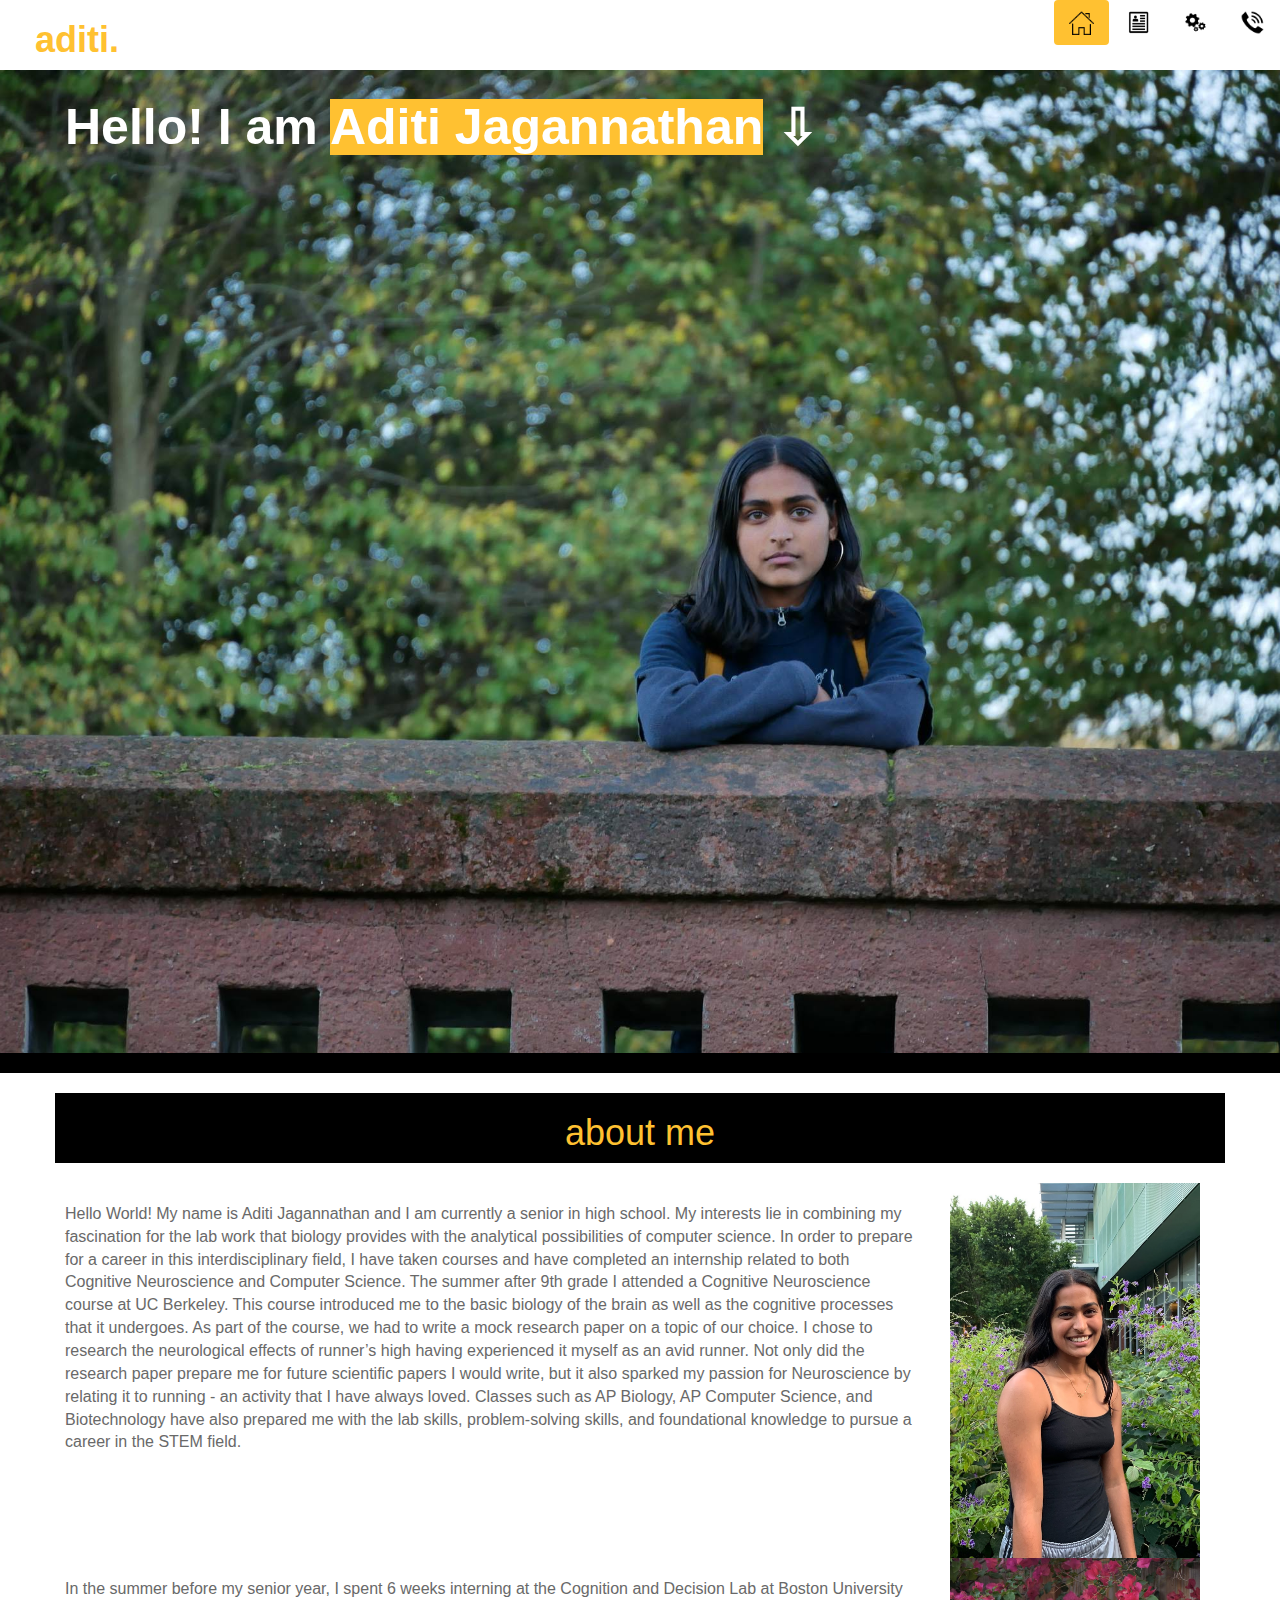
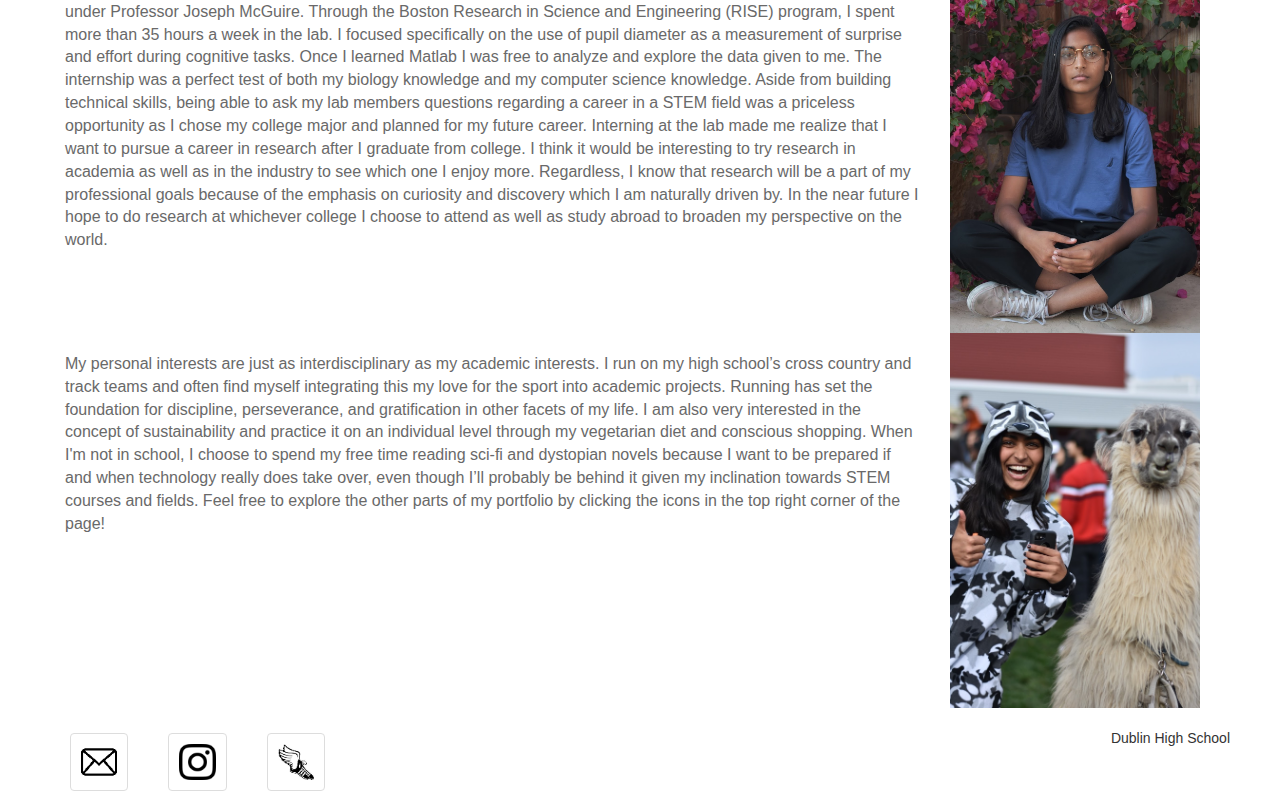
<file: index.html>
<!DOCTYPE html>
<html lang="en">
    <head>
        <meta name="viewport" content="width=device-width"> 
        <link href='bootstrap-3.3.7-dist/css/bootstrap.css' rel='stylesheet' type='text/css'/>
        <link href='Jagannathan_HTMLProject.css' rel='stylesheet' type='text/css'/>
        <link rel="icon" href="images/Home.png">
        <meta charset='utf-8'/>
        <title>Aditi's Engineering Portfolio</title>
    </head>
    <body class= 'back'>
        <header >
            <div class='pull-right'>
              <ul class='nav nav-pills'>
                <li class="active back"><a href="index.html"><img width="25" height="25"src="images/Home.png"/></a></li>
                <li><a href="Jagannathan_Resume.html"><img width="25" height="25" src="images/resumeicon.png"/></a></li>
                <li><a href="Jagannathan_SchoolProjects.html"><img width="25" height="25"src="images/lightbulb.png"/></a></li>
                <li><a href="Jagannathan_ContactMe.html"><img width="25" height="25" src="images/contactphone.png"/></a></li>
              </ul>
            </div>
            <div class='row'>
                <h1 class='robot'>aditi.</h1>
            </div>
        </header>
        <section class='main'>
            <div class='bb'>
                <div class="row">
                    <div class="center">
                        <img src ="images/homeBack.JPG" width = 100% background-size: cover>
                        <div class= "mpad container box">
                        <h1 class = "robotw center">Hello! I am <span style="background-color: #FFC131">Aditi Jagannathan</span> ⇩</h1>
                    </div>
                    </div>
                    </div>
                    </img>
                    </div>
                </div>
            </div>
            <div style= "margin-top:20px" class='container mpad bb'>
                <div class="row">
                    <div class="center">
                        <h1>about me</h1>
                    </div>
                </div>
            </div>
            
            <div class="container box mpad">
                <div class="row  ">
                    <div class="col-sm-9">
                        <p style= font-size:16px class = 'g'>Hello World! My name is Aditi Jagannathan and I am currently a senior in high school. My interests lie in combining my fascination for the lab work that biology provides with the analytical possibilities of computer science. In order to prepare for a career in this interdisciplinary field, I have taken courses and have completed an internship related to both Cognitive Neuroscience and Computer Science. The summer after 9th grade I attended a Cognitive Neuroscience course at UC Berkeley. This course introduced me to the basic biology of the brain as well as the cognitive processes that it undergoes. As part of the course, we had to write a mock research paper on a topic of our choice. I chose to research the neurological effects of runner’s high having experienced it myself as an avid runner. Not only did the research paper prepare me for future scientific papers I would write, but it also sparked my passion for Neuroscience by relating it to running - an activity that I have always loved. Classes such as AP Biology, AP Computer Science, and Biotechnology have also prepared me with the lab skills, problem-solving skills, and foundational knowledge to pursue a career in the STEM field. </p>
                    </div>
                    <div class="col-sm-3 " >
                      <img width="250 " height="375" src="images/isgmuseum.JPG"/>
                    </div>
                </div>
                <div class="row  ">
                        <div class="col-sm-9">
                                <p style= font-size:16px class =  'g'>In the summer before my senior year, I spent 6 weeks interning at the Cognition and Decision Lab at Boston University under Professor Joseph McGuire. Through the Boston Research in Science and Engineering (RISE) program, I spent more than 35 hours a week in the lab. I focused specifically on the use of pupil diameter as a measurement of surprise and effort during cognitive tasks. Once I learned Matlab I was free to analyze and explore the data given to me. The internship was a perfect test of both my biology knowledge and my computer science knowledge. Aside from building technical skills, being able to ask my lab members questions regarding a career in a STEM field was a priceless opportunity as I chose my college major and planned for my future career. Interning at the lab made me realize that I want to pursue a career in research after I graduate from college.  I think it would be interesting to try research in academia as well as in the industry to see which one I enjoy more. Regardless, I know that research will be a part of my professional goals because of the emphasis on curiosity and discovery which I am naturally driven by. In the near future I hope to do research at whichever college I choose to attend as well as study abroad to broaden my perspective on the world. 
                                  </p>
                        </div>
                        <div class="col-sm-3">
                          <img width="250" height="375" src="images/glasses.JPG"/>
                        </div>
                    </div>
                
                <div class="row ">
                        <div class="col-sm-9">
                                <p style= font-size:16px class = 'g'>My personal interests are just as interdisciplinary as my academic interests. I run on my high school’s cross country and track teams and often find myself integrating this my love for the sport into academic projects. Running has set the foundation for discipline, perseverance, and gratification in other facets of my life. I am also very interested in the concept of sustainability and practice it on an individual level through my vegetarian diet and conscious shopping. When I'm not in school, I choose to spend my free time reading sci-fi and dystopian novels because I want to be prepared if and when technology really does take over, even though I’ll probably be behind it given my inclination towards STEM courses and fields. Feel free to explore the other parts of my portfolio by clicking the icons in the top right corner of the page!
                                  </p>
                        </div>
                        <div class="col-sm-3">
                          <img width="250" height="375" src="images/llama.JPG"/>
                        </div>
                </div>       
            </div>
        </section>
         <footer class='container'>
            <div class='row'>
                <div class='col-md-1 col-sm-6' >
                    <a class='thumbnail' href="mailto:aditi.jagannathan01@gmail.com">
                        <img src="images/envelope.jpg"></img>
                        </a>
                </div>
                <div class='col-md-1 col-sm-6'>
                    <a class='thumbnail' href="https://www.instagram.com/og.adi/?hl=en">
                        <img src="images/instagram.png"></img></a>
                </div>
                <div class='col-md-1 col-sm-6'>
                    <a class='thumbnail' href="https://www.athletic.net/TrackAndField/Athlete.aspx?AID=10480954#/L0"><img src='images/shoes.jpg'></img></a>
                </div>
                <div class='pull-right'>
                    Dublin High School
                </div>
            </div>
        </footer>
    </body>
</html>
<!--  git add . , git commit -m "My first commit" and git push -u origin master
-->
</file>
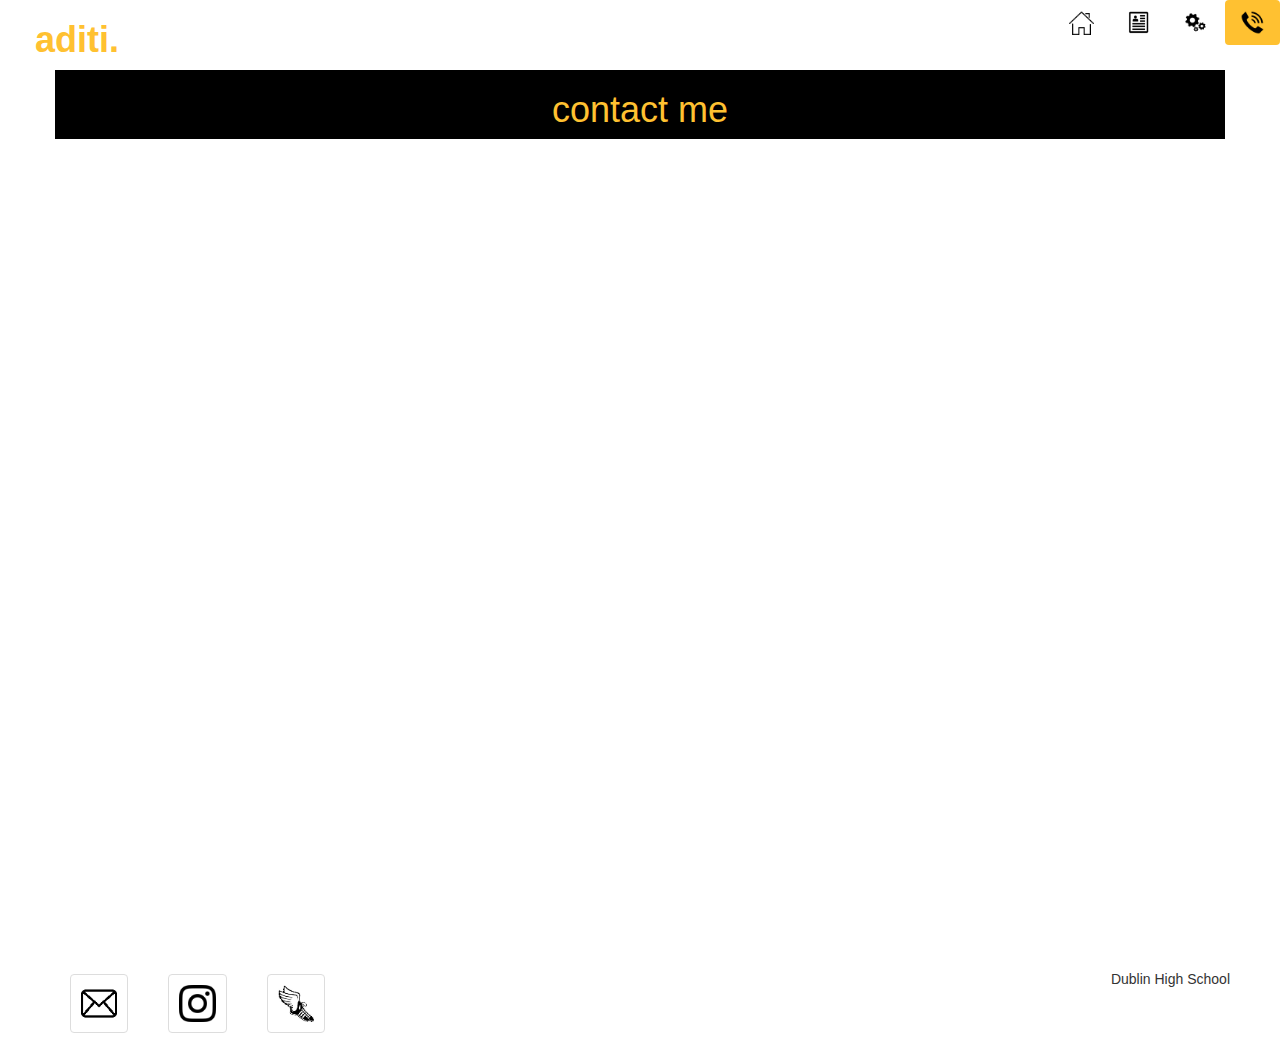
<file: Jagannathan_ContactMe.html>
<html lang="en">
    <head>
            <meta name="viewport" content="width=device-width"> 
        <link href='bootstrap-3.3.7-dist/css/bootstrap.css' rel='stylesheet' type='text/css'/>
        <link href='Jagannathan_HTMLProject.css' rel='stylesheet' type='text/css'/>
        <link rel="icon" href="images/contactphone.png">
        <meta charset='utf-8'/>
        <title>Aditi's Engineering Portfolio</title>
    </head>
    <body class = 'back'>
        <header >
            <div class='pull-right'>
              <ul class='nav nav-pills'>
                <li ><a href="index.html"><img width="25" height="25"src="images/Home.png"/></a></li>
                <li><a href="Jagannathan_Resume.html"><img width="25" height="25"src="images/resumeicon.png"/></a></li>
                <li><a href="Jagannathan_SchoolProjects.html"><img width="25" height="25"src="images/lightbulb.png"/></a></li>
                <li class="active back"><a href="Jagannathan_ContactMe.html"><img width="25" height="25" src="images/contactphone.png"/></a></li>
              </ul>
            </div>
            <div class='row'>
                <h1 class='robot'>aditi.</h1>
            </div>
        </header>
        <section class="main">
            <!--<div class="jumbotron container conjum">
                <div class="row">
                    <div class="center">
                        <h1 class="robotww">CONTACT ME</h1>
                    </div>
                </div>
            </div>-->
            <div class='container mpad bb'>
                <div class="row">
                    <div class="center">
                        <h1>contact me</h1>
                    </div>
                </div>
            </div>
            <div class='container center box'>
                <iframe src="https://docs.google.com/forms/d/e/1FAIpQLSdawy5tro8QGcBtSViD8axuXXmbnuTEJnh5XjHcddEyuDQzlg/viewform?usp=sf_link" width=90% height=90% frameborder="0" marginheight="0" marginwidth="0">Loading...</iframe>
            </div>
        </section>
        <footer class='container'>
            <div class='row'>
                <div class='col-md-1 col-sm-6'>
                    <a class='thumbnail' href="mailto:jagannathan7873@mydusd.org"><img src="images/envelope.jpg"></img></a>
                </div>
                <div class='col-md-1 col-sm-6'>
                    <a class='thumbnail' href="https://www.instagram.com/og.adi/?hl=en"><img src='images/instagram.png'></img></a>
                </div>
                <div class='col-md-1 col-sm-6'>
                    <a class='thumbnail' href="https://www.athletic.net/TrackAndField/Athlete.aspx?AID=10480954#/L0"><img src='images/shoes.jpg'></img></a>
                </div>
                <div class='pull-right'>
                    Dublin High School
                </div>
            </div>
        </footer>
    </body>
</html>
</file>
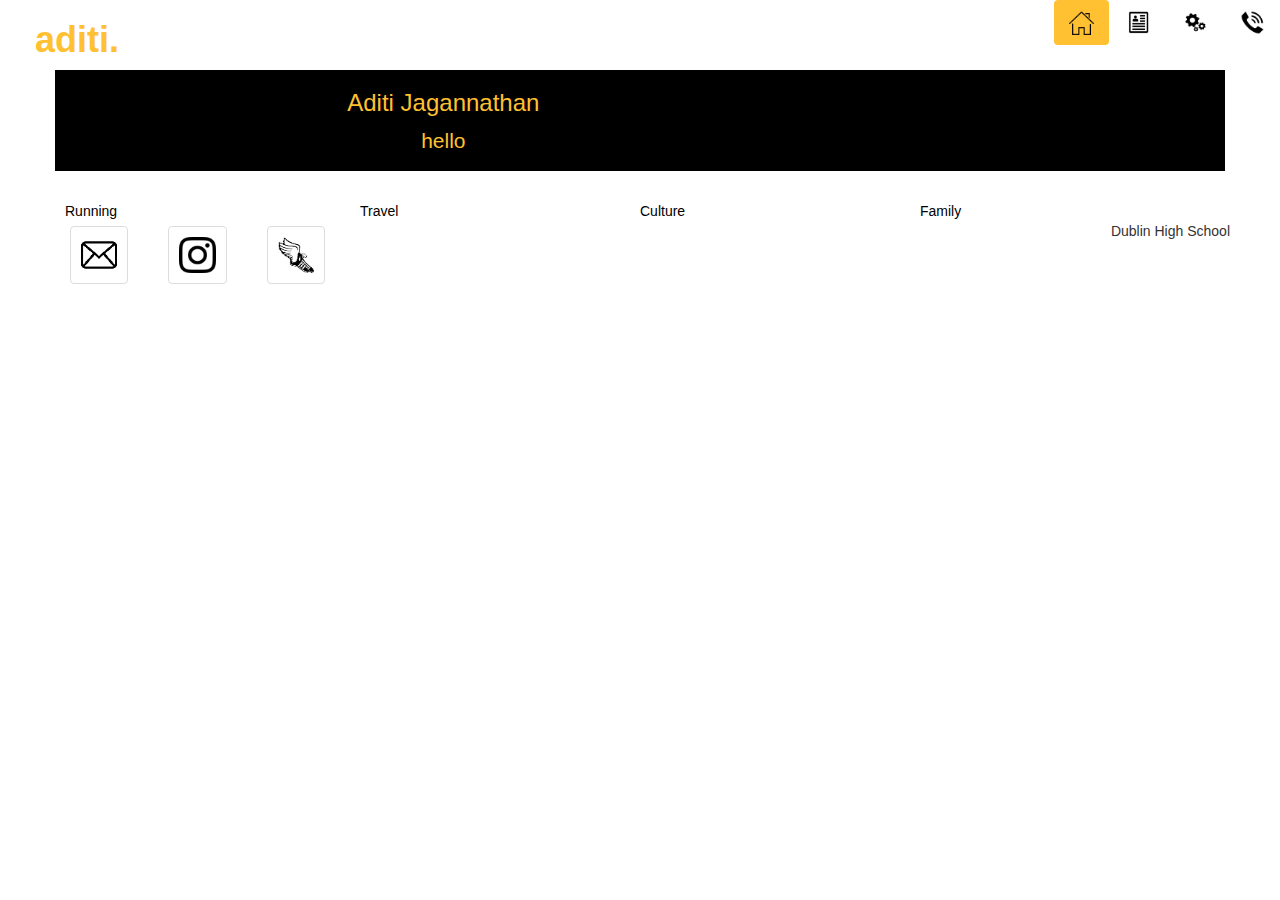
<file: Jagannathan_HomeTest.html>
<!DOCTYPE html>
<html lang="en">
    <head>
        <link href='bootstrap-3.3.7-dist/css/bootstrap.css' rel='stylesheet' type='text/css'/>
        <link href='Jagannathan_HTMLProject.css' rel='stylesheet' type='text/css'/>
        <meta charset='utf-8'/>
        <title>Aditi's Engineering Portfolio</title>
    </head>
    <body>
        <header >
            <div class='pull-right'>
              <ul class='nav nav-pills'>
                <li class="active back"><a href="index.html"><img width="25" height="25"src="images/Home.png"/></a></li>
                <li><a href="Jagannathan_Resume.html"><img width="25" height="25"src="images/resumeicon.png"/></a></li>
                <li><a href="Jagannathan_SchoolProjects.html"><img width="25" height="25"src="images/lightbulb.png"/></a></li>
                <li><a href="Jagannathan_ContactMe.html"><img width="25" height="25" src="images/contactphone.png"/></a></li>
              </ul>
            </div>
            <div class='row'>
                <h1 class='robot'>aditi.</h1>
            </div>
        </header>
        <section class='main'>
            <div class="jumbotron container bb">
                <div class="row">
                    <div class="col-md-8">
                        <h3 class="center w">Aditi Jagannathan</h3>
                        <p class="center w">hello</p>
                    </div>
                </div>
            </div>
            <div class='container'>
                <div class='row'>
                    <div class='col-md-3'>
                        <a href='Jagannathan_AllRunning.html'>
                            <div class="pic1">
                                <div class="text">
                                    Running
                                </div>
                            </div>
                        </a>
                    </div>
                    <div class='col-md-3'>
                        <a href='Jagannathan_AllTravel.html'>
                            <div class="pic2">
                                <div class="text">
                                    Travel
                                </div>
                            </div>
                        </a>
                    </div>
                    <div class='col-md-3 row'>
                        <a href='Jagannathan_AllCulture.html'>
                            <div class="pic3">
                                <div class="text">
                                    Culture
                                </div>
                            </div>
                        </a>
                    </div>
                    <div class='col-md-3'>
                        <a href='Jagannathan_AllFamily,html'>
                            <div class="pic4">
                                <div class="text">
                                    Family
                                </div>
                            </div>
                        </a>
                    </div>
                </div>
            </div>
        </section>
        <footer class='container'>
            <div class='row'>
                <div class='col-md-1'>
                    <a class='thumbnail' href="mailto:jagannathan7873@mydusd.org"><img src="images/envelope.jpg"></img></a>
                </div>
                <div class='col-md-1'>
                    <a class='thumbnail' href="https://www.instagram.com/og.adi/?hl=en"><img src='images/instagram.png'></img></a>
                </div>
                <div class='col-md-1'>
                    <a class='thumbnail' href="https://www.athletic.net/TrackAndField/Athlete.aspx?AID=10480954#/L0"><img src='images/shoes.jpg'></img></a>
                </div>
                <div class='pull-right'>
                    Dublin High School
                </div>
            </div>
        </footer>
    </body>
</html>
</file>
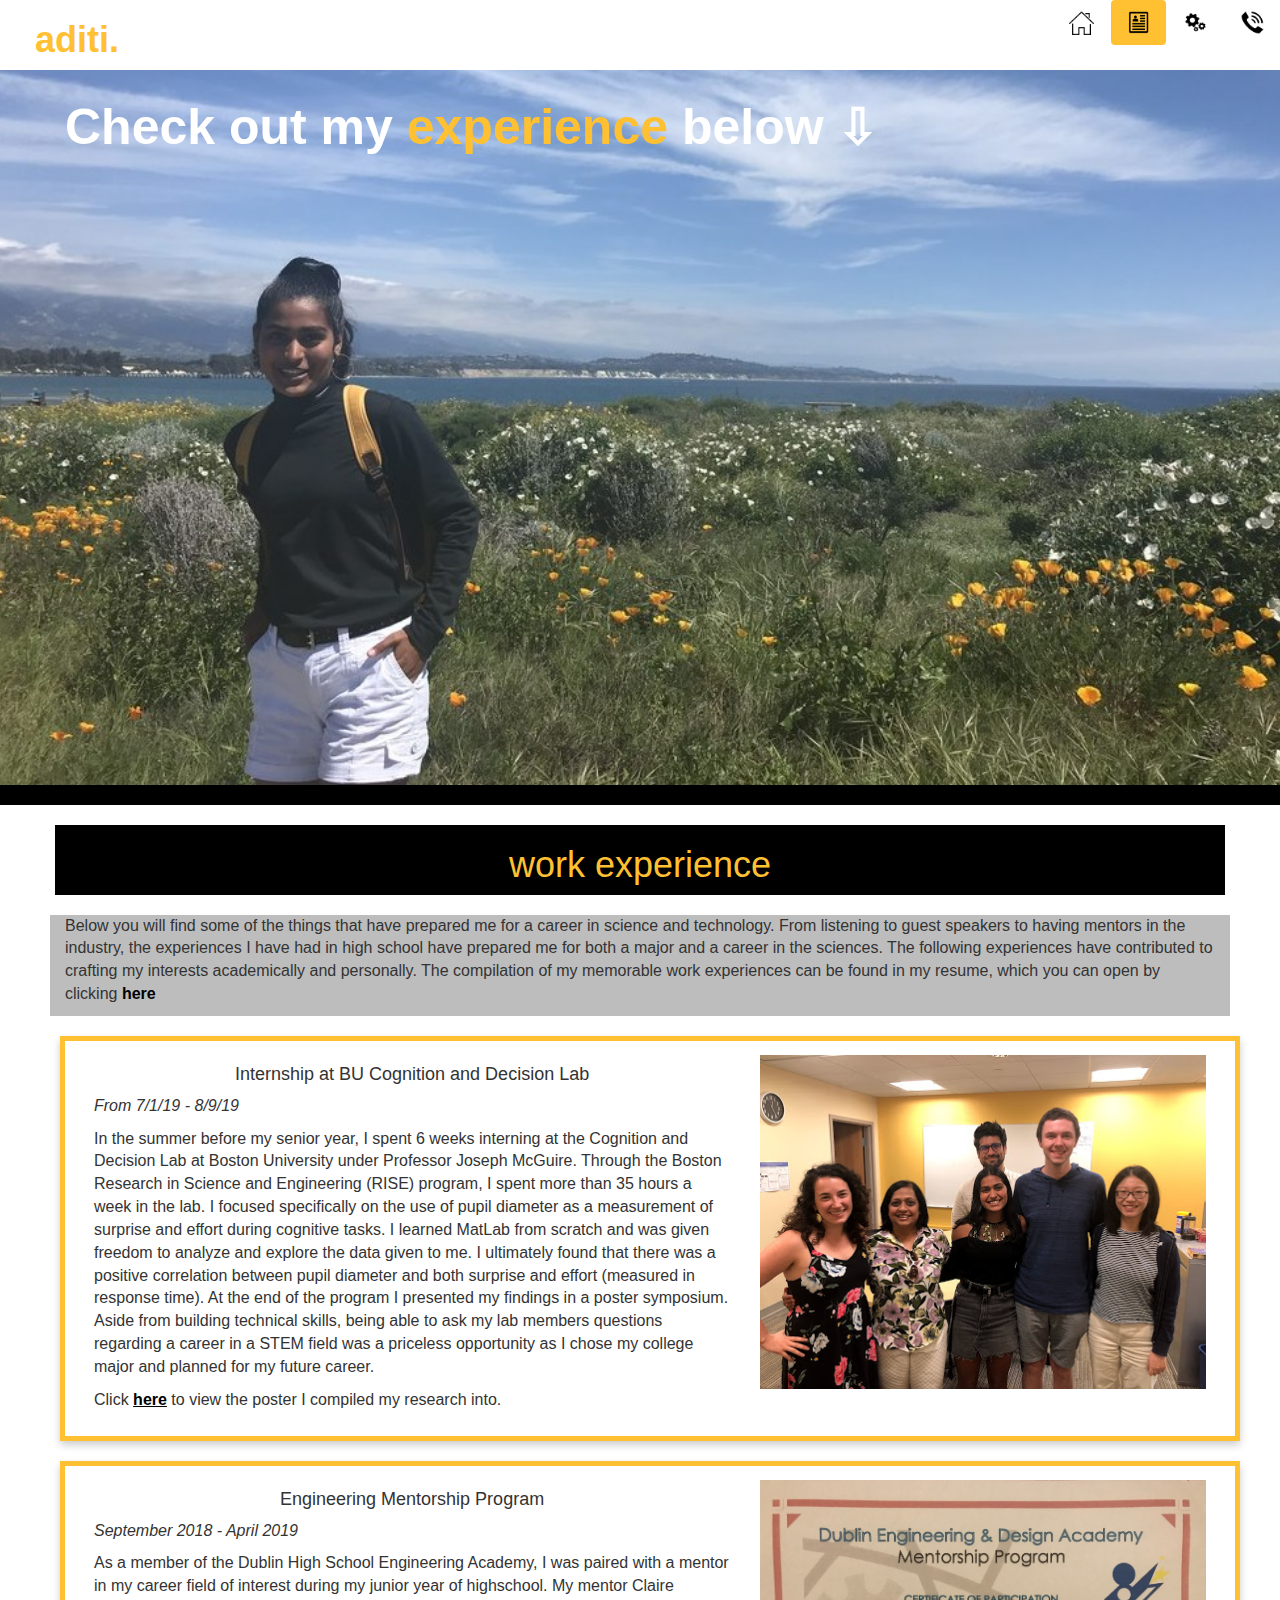
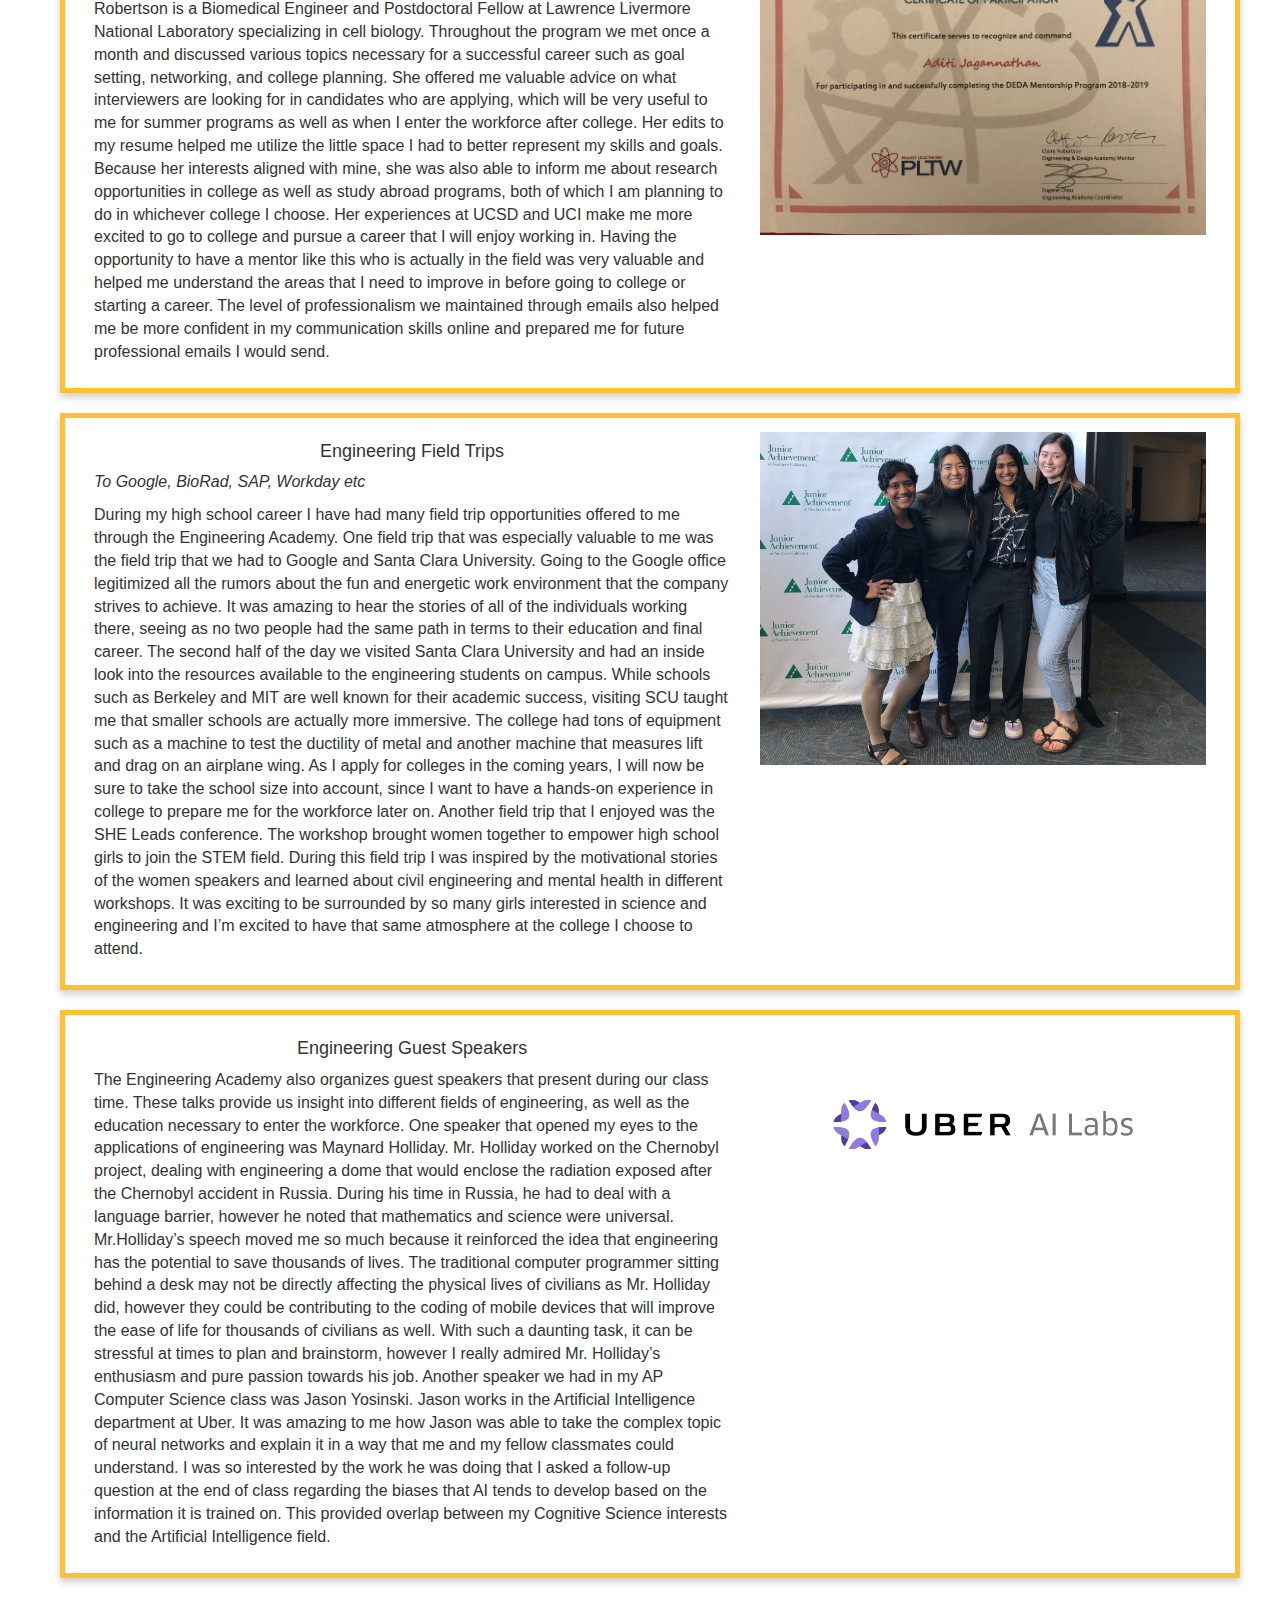
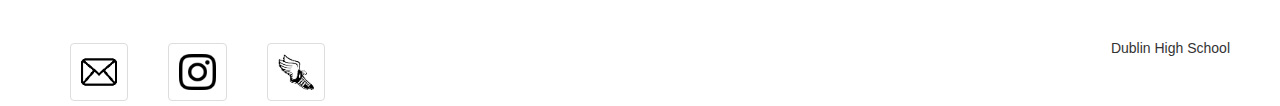
<file: Jagannathan_Resume.html>
<html lang="en">
    <head>
            <meta name="viewport" content="width=device-width"> 
        <link href='bootstrap-3.3.7-dist/css/bootstrap.css' rel='stylesheet' type='text/css'/>
        <link href='Jagannathan_HTMLProject.css' rel='stylesheet' type='text/css'/>
        <link rel="icon" href="images/resumeicon.png">
        <meta charset='utf-8'/>
        <title>Aditi's Engineering Portfolio</title>
    </head>
    <body class= 'back'>
        <header >
            <div class='pull-right'>
              <ul class='nav nav-pills'>
                <li><a href="index.html"><img width="25" height="25" src="images/Home.png"/></a></li>
                <li class="active back"><a href="Jagannathan_Resume.html"><img width="25" height="25" src="images/resumeicon.png"/></a></li>
                <li><a href="Jagannathan_SchoolProjects.html"><img width="25" height="25" src="images/lightbulb.png"/></a></li>
                <li><a href="Jagannathan_ContactMe.html"><img width="25" height="25" src="images/contactphone.png"/></a></li>
              </ul>
            </div>
            <div class='row'>
                <h1 class='robot'>aditi.</h1>
            </div>
        </header>
        <section class="main">
                <div class='bb'>
                        <div class="row">
                            <div class="center">
                                <img src ="images/homescreen3.jpg" width = 100% background-size: cover>
                                <div class="mpad container box">
                                <h1 class = "robotw center">Check out my <span style="color: #FFC131">experience</span> below ⇩ </h1>
                            </div>
                            </img>
                            </div>
                        </div>
                    </div>
             
		    
                    
                
                    <div style= "margin-top:20px" class='container mpad bb'>
                            <div class="row">
                                <div class="center">
                                    <h1>work experience</h1>
                                </div>
                            </div>
                     </div>
                     
                    <div class=" container box mpad">
                            <div class="row proj purp">
                                    <div class="col-sm-12 ">
                                        <p style= font-size:16px> Below you will find some of the things that have prepared me for a career in science and technology. From listening to guest speakers to having mentors in the industry, the experiences I have had in high school have prepared me for both a major and a career in the sciences. The following experiences have contributed to crafting my interests academically and personally. The compilation of my memorable work experiences can be found in my resume, which you can open by clicking <a href= "https://drive.google.com/file/d/1_sFkJE3NzbiCBVitG0VmTHLDhTosZziG/view?usp=sharing" target="_blank"><strong>here</strong></a></p>
                                    </div>
                                    
                            </div>
                    
                       
                    <div>
                    <div class=" container box mpad">
                         <div class="row proj card">
                            <div class="col-sm-7 ">
                                    <h4 class="center">
                                            Internship at BU Cognition and Decision Lab
                                            </h4>
                                            <p style= font-size:16px><em>From 7/1/19 - 8/9/19 </em></p>
                                            <p style= font-size:16px> In the summer before my senior year, I spent 6 weeks interning at the Cognition and Decision Lab at Boston University under Professor Joseph McGuire. Through the Boston Research in Science and Engineering (RISE) program, I spent more than 35 hours a week in the lab. I focused specifically on the use of pupil diameter as a measurement of surprise and effort during cognitive tasks. I learned MatLab from scratch and was given freedom to analyze and explore the data given to me. I ultimately found that there was a positive correlation between pupil diameter and both surprise and effort (measured in response time). At the end of the program I presented my findings in a poster symposium. Aside from building technical skills, being able to ask my lab members questions regarding a career in a STEM field was a priceless opportunity as I chose my college major and planned for my future career.   </p>
                                            <p style= font-size:16px>Click <a href="https://drive.google.com/file/d/1a7QNl4voRHLyQnrr1vpkZXvtKMtRrUEw/view?usp=sharing" target="_blank"><strong><u>here</u></strong></a> to view the poster I compiled my research into.</p>
                                                
                             </div>
                            <div class= "col-sm-5">
                                    <img width=100% class= "center" src="images/bulab.jpg"/>
                            </div>
                                            
                         </div>
                         <div class="row proj card">
                                <div class="col-sm-7 ">
                                        <h4 class="center">
                                                Engineering Mentorship Program
                                                </h4>
                                                <p style= font-size:16px><em>September 2018 - April 2019 </em></p>
                                                <p style= font-size:16px> As a member of the Dublin High School Engineering Academy, I was paired with a mentor in my career field of interest during my junior year of highschool. My mentor Claire Robertson is a Biomedical Engineer and Postdoctoral Fellow at Lawrence Livermore National Laboratory specializing in cell biology. Throughout the program we met once a month and discussed various topics necessary for a successful career such as goal setting, networking, and college planning. She offered me valuable advice on what interviewers are looking for in candidates who are applying, which will be very useful to me for summer programs as well as when I enter the workforce after college. Her edits to my resume helped me utilize the little space I had to better represent my skills and goals. Because her interests aligned with mine, she was also able to inform me about research opportunities in college as well as study abroad programs, both of which I am planning to do in whichever college I choose. Her experiences at UCSD and UCI make me more excited to go to college and pursue a career that I will enjoy working in. Having the opportunity to have a mentor like this who is actually in the field was very valuable and helped me understand the areas that I need to improve in before going to college or starting a career. The level of professionalism we maintained through emails also helped me be more confident in my communication skills online and prepared me for future professional emails I would send. 
                                                    </p> 
                                                    
                                 </div>
                                <div class= "col-sm-5">
                                        <img width=100% class= "center" src="images/DEDA.jpeg"/>
                                </div>
                                                
                             </div>
                             <div class="row proj card">
                                    <div class="col-sm-7 ">
                                            <h4 class="center">
                                                   Engineering Field Trips
                                                    </h4>
                                                    <p style= font-size:16px><em>To Google, BioRad, SAP, Workday etc </em></p>
                                                    <p style= font-size:16px> During my high school career I have had many field trip opportunities offered to me through the Engineering Academy. One field trip that was especially valuable to me was the field trip that we had to Google and Santa Clara University. Going to the Google office legitimized all the rumors about the fun and energetic work environment that the company strives to achieve. It was amazing to hear the stories of all of the individuals working there, seeing as no two people had the same path in terms to their education and final career. The second half of the day we visited Santa Clara University and had an inside look into the resources available to the engineering students on campus. While schools such as Berkeley and MIT are well known for their academic success, visiting SCU taught me that smaller schools are actually more immersive. The college had tons of equipment such as a machine to test the ductility of metal and another machine that measures lift and drag on an airplane wing. As I apply for colleges in the coming years, I will now be sure to take the school size into account, since I want to have a hands-on experience in college to prepare me for the workforce later on. Another field trip that I enjoyed was the SHE Leads conference. The workshop brought women together to empower high school girls to join the STEM field. During this field trip I was inspired by the motivational stories of the women speakers and learned about civil engineering and mental health in different workshops. It was exciting to be surrounded by so many girls interested in science and engineering and I’m excited to have that same atmosphere at the college I choose to attend.
                                                        </p>
                                                   
                                                        
                                     </div>
                                    <div class= "col-sm-5">
                                            <img width=100% class= "center" src="images/sheleads1.jpg"/>
                                    </div>
                                                    
                                 </div>
                                 <div class="row proj card">
                                        <div class="col-sm-7 ">
                                                <h4 class="center">
                                                        Engineering Guest Speakers
                                                        </h4>
                                                        
                                                        <p style= font-size:16px> The Engineering Academy also organizes guest speakers that present during our class time. These talks provide us insight into different fields of engineering, as well as the education necessary to enter the workforce. One speaker that opened my eyes to the applications of engineering was Maynard Holliday. Mr. Holliday worked on the Chernobyl project, dealing with engineering a dome that would enclose the radiation exposed after the Chernobyl accident in Russia. During his time in Russia, he had to deal with a language barrier, however he noted that mathematics and science were universal. Mr.Holliday’s speech moved me so much because it reinforced the idea that engineering has the potential to save thousands of lives. The traditional computer programmer sitting behind a desk may not be directly affecting the physical lives of civilians as Mr. Holliday did, however they could be contributing to the coding of mobile devices that will improve the ease of life for thousands of civilians as well. With such a daunting task, it can be stressful at times to plan and brainstorm, however I really admired Mr. Holliday’s enthusiasm and pure passion towards his job. Another speaker we had in my AP Computer Science class was Jason Yosinski. Jason works in the Artificial Intelligence department at Uber. It was amazing to me how Jason was able to take the complex topic of neural networks and explain it in a way that me and my fellow classmates could understand. I was so interested by the work he was doing that I asked a follow-up question at the end of class regarding the biases that AI tends to develop based on the information it is trained on. This provided overlap between my Cognitive Science interests and the Artificial Intelligence field. 
                                                            </p>
                                                        
                                                            
                                         </div>
                                        <div class= "col-sm-5">
                                                <img width=100% class= "center" src="images/UBERAI.jpg"/>
                                        </div>
                                                        
                                     </div>
                               
                     <div>

                      



    




    
	            		
                    </div>
				</div>
	        	
	 		</div>
		</section>
	</body>
        <footer class='container'>
            <div class='row'>
                <div class='col-md-1 col-sm-6'>
                    <a class='thumbnail' href="mailto:jagannathan7873@mydusd.org"><img src="images/envelope.jpg"></img></a>
                </div>
                <div class='col-md-1 col-sm-6'>
                    <a class='thumbnail' href="https://www.instagram.com/og.adi/?hl=en"><img src='images/instagram.png'></img></a>
                </div>
                <div class='col-md-1 col-sm-6'>
                    <a class='thumbnail' href="https://www.athletic.net/TrackAndField/Athlete.aspx?AID=10480954#/L0"><img src='images/shoes.jpg'></img></a>
                </div>
                <div class='pull-right'>
                    Dublin High School
                </div>
            </div>
        </footer>
    </body>
</html>
</file>
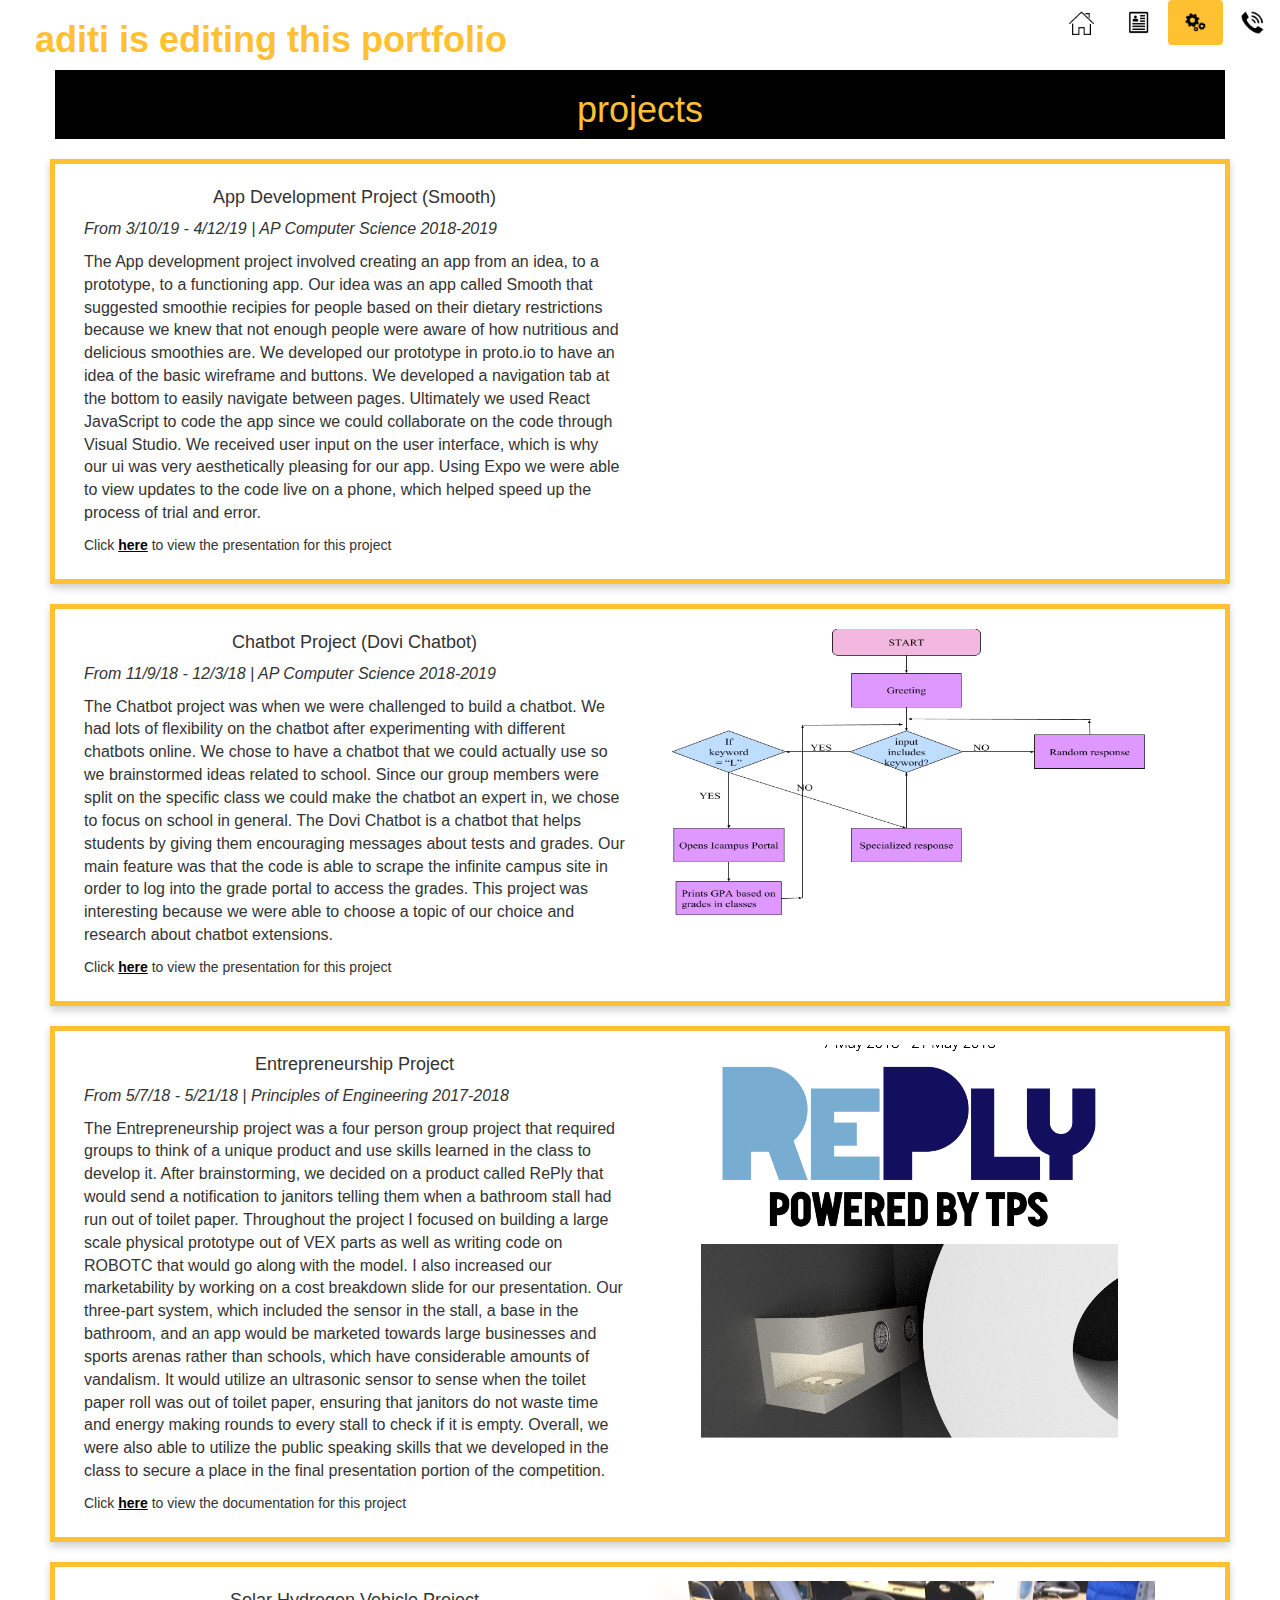
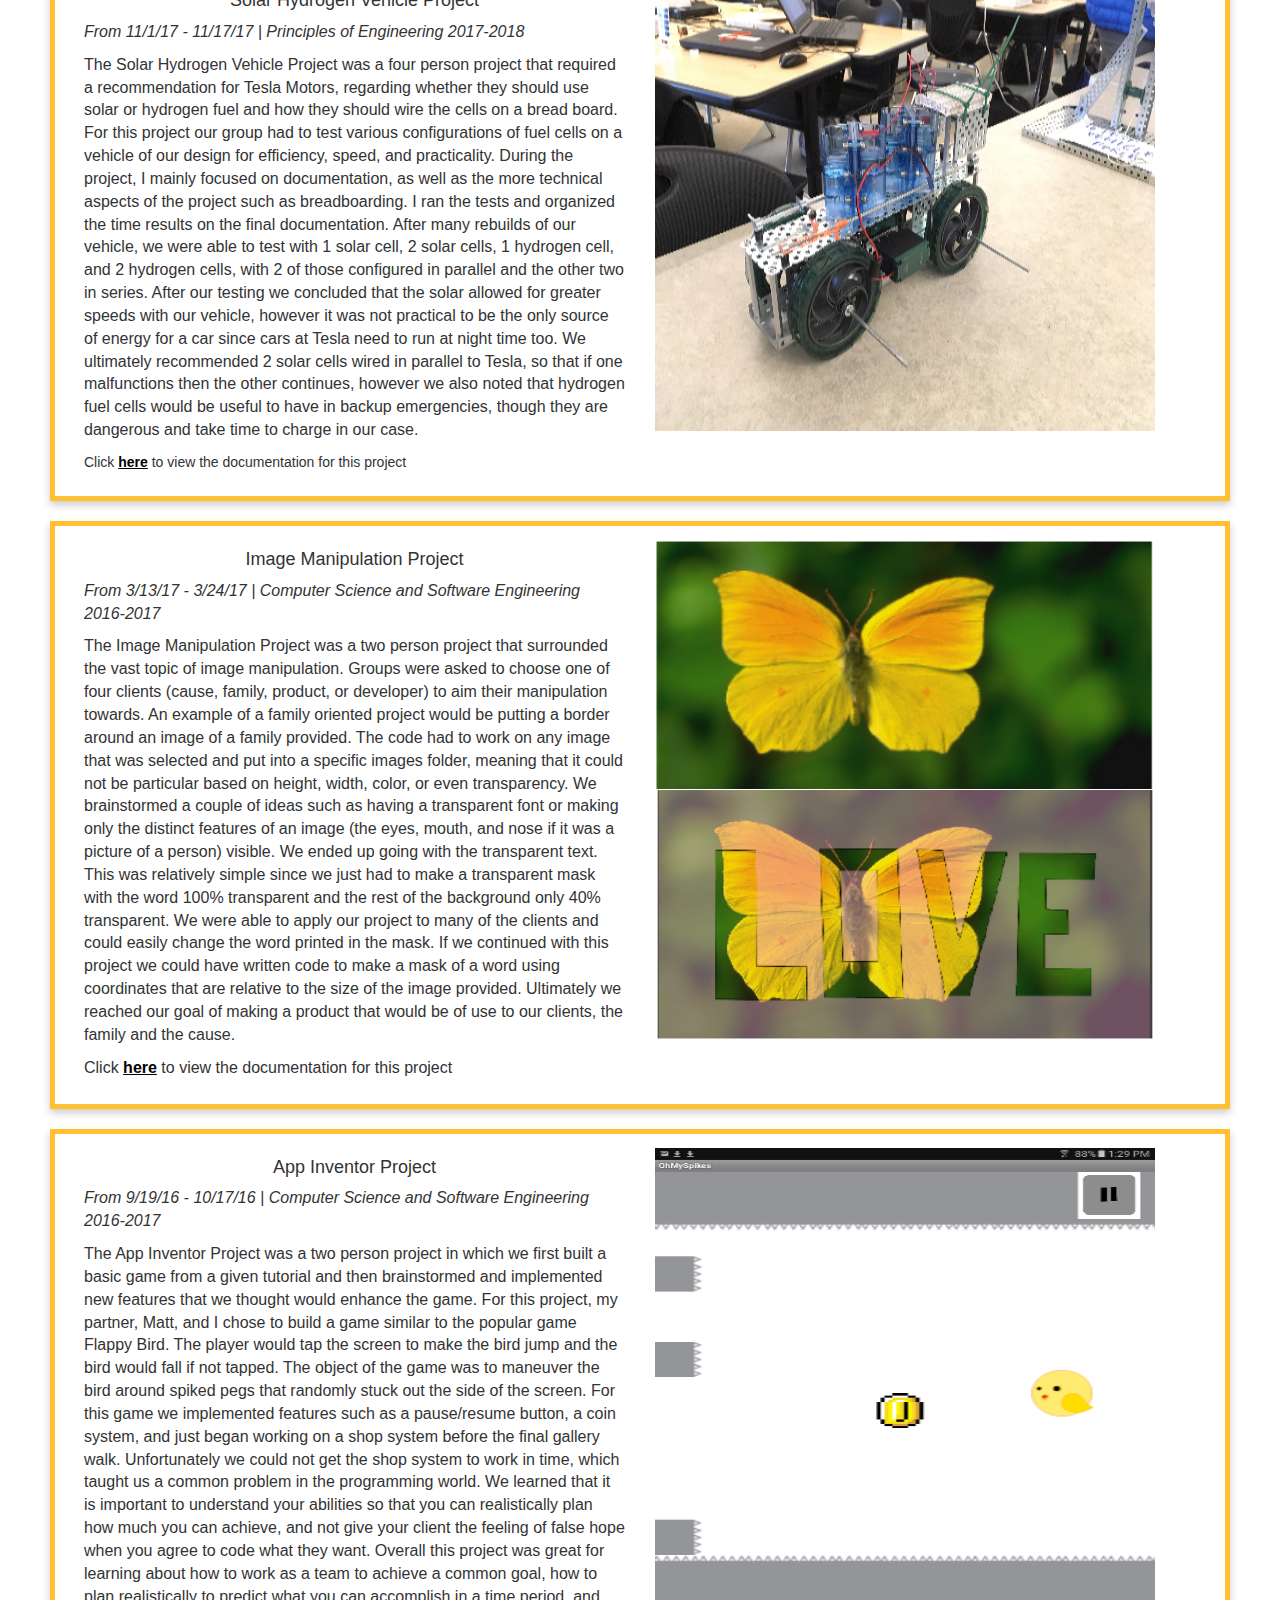
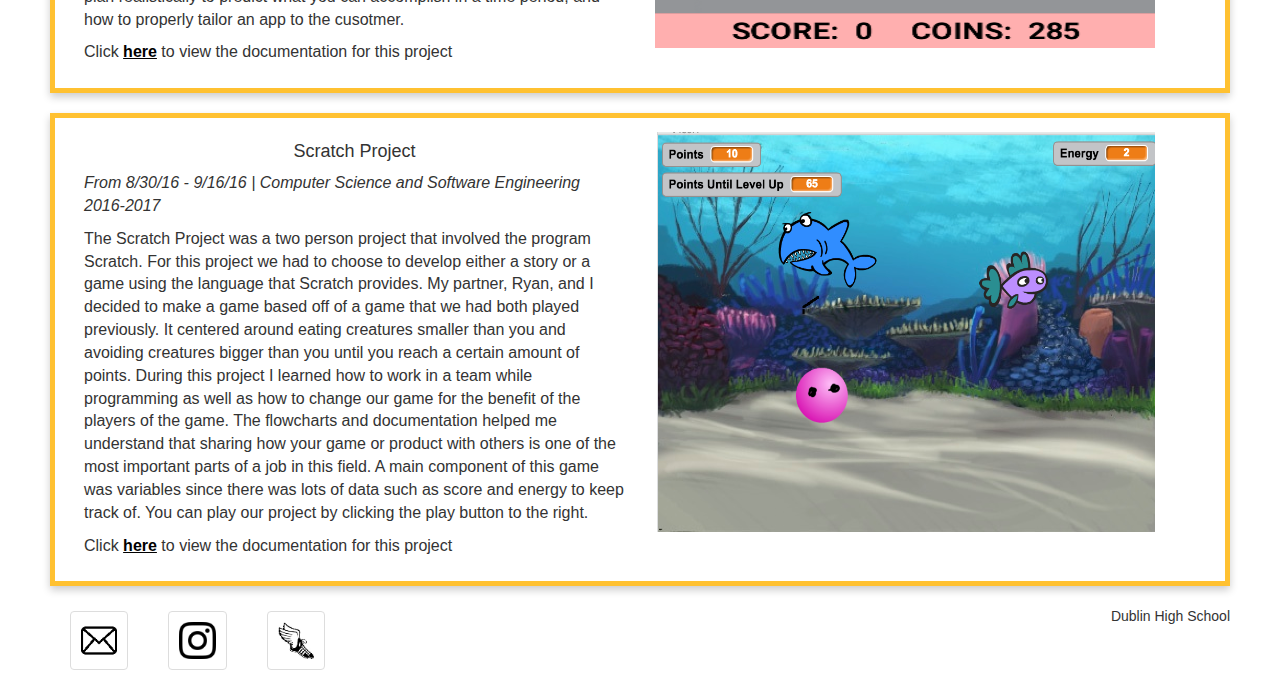
<file: Jagannathan_SchoolProjects.html>
<!DOCTYPE html>
<html lang="en">
    <head>
            <meta name="viewport" content="width=device-width"> 
        <link href='bootstrap-3.3.7-dist/css/bootstrap.css' rel='stylesheet' type='text/css'/>
        <link href='Jagannathan_HTMLProject.css' rel='stylesheet' type='text/css'/>
        <link rel="icon" href="images/lightbulb.png">
        <meta charset='utf-8'/>
        <title>Aditi's Engineering Portfolio</title>
    </head>
    <body class='back'>
        <header >
            <div class='pull-right'>
              <ul class='nav nav-pills'>
                <li><a href="index.html"><img width="25" height="25" src="images/Home.png"/></a></li>
                <li><a href="Jagannathan_Resume.html"><img width="25" height="25" src="images/resumeicon.png"/></a></li>
                <li class="active back"><a href="Jagannathan_SchoolProjects.html"><img width="25" height="25" src="images/lightbulb.png"/></a></li>
                <li><a href="Jagannathan_ContactMe.html"><img width="25" height="25" src="images/contactphone.png"/></a></li>
              </ul>
            </div>
            <div class='row'>
                <h1 class='robot'>aditi is editing this portfolio</h1>
            </div>
        </header>
        
        <section class="main">
         
            <div class='container mpad bb'>
                <div class="row">
                    <div class="center">
                        <h1>projects</h1>
                    </div>
                </div>
            </div>
            <div class="container box">
                <div class='mpad'>
                    <div class="row proj  card">
                        <div class="col-sm-6">
                            <h4 class="center">
                                App Development Project (Smooth)
                            </h4>
                            <p style= font-size:16px><em>From 3/10/19 - 4/12/19 | AP Computer Science 2018-2019 </em></p>
                            <p style= font-size:16px> The App development project involved creating an app from an idea, to a prototype, to a functioning app. Our idea was an app called Smooth that suggested smoothie recipies for people based on their dietary restrictions because we knew that not enough people were aware of how nutritious and delicious smoothies are. We developed our prototype in proto.io to have an idea of the basic wireframe and buttons. We developed a navigation tab at the bottom to easily navigate between pages. Ultimately we used React JavaScript to code the app since we could collaborate on the code through Visual Studio. We received user input on the user interface, which is why our ui was very aesthetically pleasing for our app. Using Expo we were able to view updates to the code live on a phone, which helped speed up the process of trial and error.
                            </p>
                            <p>Click <a href="https://docs.google.com/presentation/d/1ef5Mbqn_FtlItneOkSZ6gkMnP7Z7lhFn0VJUB9CtSsQ/edit?usp=sharing" target="_blank"><strong><u>here</u></strong></a> to view the presentation for this project</p>
                             
                        </div>
                        <div class="col-sm-6">
                            <iframe width="500" height="315" src="https://www.youtube.com/embed/ArxMex5GqUQ" frameborder="0" allow="accelerometer; autoplay; encrypted-media; gyroscope; picture-in-picture" allowfullscreen></iframe>
                        </div>
                    </div>
                    <div class="row proj  card">
                        <div class="col-sm-6">
                            <h4 class="center">
                                Chatbot Project (Dovi Chatbot)
                            </h4>
                            <p style= font-size:16px><em>From 11/9/18 - 12/3/18 | AP Computer Science 2018-2019 </em></p>
                            <p style= font-size:16px> The Chatbot project was when we were challenged to build a chatbot. We had lots of flexibility on the chatbot after experimenting with different chatbots online. We chose to have a chatbot that we could actually use so we brainstormed ideas related to school. Since our group members were split on the specific class we could make the chatbot an expert in, we chose to focus on school in general. The Dovi Chatbot is a chatbot that helps students by giving them encouraging messages about tests and grades. Our main feature was that the code is able to scrape the infinite campus site in order to log into the grade portal to access the grades. This project was interesting because we were able to choose a topic of our choice and research about chatbot extensions.
                            </p>
                            <p>Click <a href="https://docs.google.com/presentation/d/1GybkjpZ2SpoJoMJgJ7TGTX2mHRvl37Rse6lpPhoUE28/edit?usp=sharing" target="_blank"><strong><u>here</u></strong></a> to view the presentation for this project</p>
                        </div>
                        <div class="col-sm-6">
                            <img width="500" height="300" src="images/chatbot.png"/>
                        </div>
                    </div>
                    <div class="row proj card">
                        <div class="col-sm-6">
                            <h4 class="center">
                                Entrepreneurship Project
                            </h4>
                            <p style= font-size:16px><em>From 5/7/18 - 5/21/18 | Principles of Engineering 2017-2018 </em></p>
                            <p style= font-size:16px> The Entrepreneurship project was a four person group project that required groups to think of a unique product and use skills learned in the class to develop it. After brainstorming, we decided on a product called RePly that would send a notification to janitors telling them when a bathroom stall had run out of toilet paper. Throughout the project I focused on building a large scale physical prototype out of VEX parts as well as writing code on ROBOTC that would go along with the model. I also increased our marketability by working on a cost breakdown slide for our presentation. Our three-part system, which included the sensor in the stall, a base in the bathroom, and an app would be marketed towards large businesses and sports arenas rather than schools, which have considerable amounts of vandalism. It would utilize an ultrasonic sensor to sense when the toilet paper roll was out of toilet paper, ensuring that janitors do not waste time and energy making rounds to every stall to check if it is empty. Overall, we were also able to utilize the public speaking skills that we developed in the class to secure a place in the final presentation portion of the competition.
                            </p>
                            <p>Click <a href="https://docs.google.com/document/d/18P-tPSDuBzw1iGHDekYpmdTosuRQ_5TZuYTR5MO2WcE/edit?usp=sharing" target="_blank"><strong><u>here</u></strong></a> to view the documentation for this project</p>
                        </div>
                        <div class="col-sm-6">
                            <img src="images/RePly.png"/>
                        </div>
                    </div>
                    <div class="row proj card">
                        <div class="col-sm-6">
                            <h4 class="center">
                                Solar Hydrogen Vehicle Project
                            </h4>
                            <p style= font-size:16px><em>From 11/1/17 - 11/17/17 | Principles of Engineering 2017-2018</em></p>
                            <p style= font-size:16px> The Solar Hydrogen Vehicle Project was a four person project that required a recommendation for Tesla Motors, regarding whether they should use solar or hydrogen fuel and how they should wire the cells on a bread board. For this project our group had to test various configurations of fuel cells on a vehicle of our design for efficiency, speed, and practicality. During the project, I mainly focused on documentation, as well as the more technical aspects of the project such as breadboarding. I ran the tests and organized the time results on the final documentation. After many rebuilds of our vehicle, we were able to test with 1 solar cell, 2 solar cells, 1 hydrogen cell, and 2 hydrogen cells, with 2 of those configured in parallel and the other two in series. After our testing we concluded that the solar allowed for greater speeds with our vehicle, however it was not practical to be the only source of energy for a car since cars at Tesla need to run at night time too. We ultimately recommended 2 solar cells wired in parallel to Tesla, so that if one malfunctions then the other continues, however we also noted that hydrogen fuel cells would be useful to have in backup emergencies, though they are dangerous and take time to charge in our case.  
                            </p>
                            <p>Click <a href="https://docs.google.com/document/d/1U9pAW6YNdatfe2H0v3aJsiGM_YCPgIc1IF0AE1mx7Og/edit?usp=sharing" target="_blank"><strong><u>here</u></strong></a> to view the documentation for this project</p>
                        </div>
                        <div class="col-sm-6">
                            <img src="images/solarhydrogen.JPG"/>
                        </div>
                   
                    </div>
                    <div class="row proj card">
                            <div class="col-sm-6">
                                <h4 class="center">
                                    Image Manipulation Project
                                </h4>
                                <p style= font-size:16px><em>From 3/13/17 - 3/24/17 | Computer Science and Software Engineering 2016-2017</em></p>
                                <p style= font-size:16px> The Image Manipulation Project was a two person project that surrounded the vast topic of image manipulation. Groups were asked to choose one of four clients (cause, family, product, or developer) to aim their manipulation towards. An example of a family oriented project would be putting a border around an image of a family provided. The code had to work on any image that was selected and put into a specific images folder, meaning that it could not be particular based on height, width, color, or even transparency. We brainstormed a couple of ideas such as having a transparent font or making only the distinct features of an image (the eyes, mouth, and nose if it was a picture of a person) visible. We ended up going with the transparent text. This was relatively simple since we just had to make a transparent mask with the word 100% transparent and the rest of the background only 40% transparent. We were able to apply our project to many of the clients and could easily change the word printed in the mask. If we continued with this project we could have written code to make a mask of a word using coordinates that are relative to the size of the image provided. Ultimately we reached our goal of making a product that would be of use to our clients, the family and the cause.  
                                </p>
                                <p style= font-size:16px>Click <a href="https://docs.google.com/document/d/1gywUCel-UI8G1CzaYOnDhjIrWAlzdoK8AFRkZMkG16o/edit?usp=sharing" target="_blank"><strong><u>here</u></strong></a> to view the documentation for this project</p>
                            </div>
                            <div class="col-sm-6">
                                <img src="images/manipulationproject.jpg"/>
                            </div>
                        </div>
                
                
                    <div class="row proj  card">
                        <div class="col-sm-6 ">
                            <h4 class="center">
                                App Inventor Project
                            </h4>
                            <p style= font-size:16px><em>From 9/19/16 - 10/17/16 | Computer Science and Software Engineering 2016-2017</em></p>
                            <p style= font-size:16px> The App Inventor Project was a two person project in which we first built a basic game from a given tutorial and then brainstormed and implemented new features that we thought would enhance the game. For this project, my partner, Matt, and I chose to build a game similar to the popular game Flappy Bird. The player would tap the screen to make the bird jump and the bird would fall if not tapped. The object of the game was to maneuver the bird around spiked pegs that randomly stuck out the side of the screen. For this game we implemented features such as a pause/resume button, a coin system, and just began working on a shop system before the final gallery walk. Unfortunately we could not get the shop system to work in time, which taught us a common problem in the programming world. We learned that it is important to understand your abilities so that you can realistically plan how much you can achieve, and not give your client the feeling of false hope when you agree to code what they want. Overall this project was great for learning about how to work as a team to achieve a common goal, how to plan realistically to predict what you can accomplish in a time period, and how to properly tailor an app to the cusotmer. </p>
                            <p style= font-size:16px>Click <a href="https://docs.google.com/document/d/16urxmmocK-Wz_nBjqBXoSHe2VG9esy86l_B2M3k4c0Q/edit?usp=sharing" target="_blank"><strong><u>here</u></strong></a> to view the documentation for this project</p>
                        </div>
                        <div class="col-sm-6">
                            <img src="images/appinventor.png"/>
                        </div>
                    </div>
                    
                    <div class="row proj  card">
                        <div class="col-sm-6">
                            <h4 class="center">
                                Scratch Project
                            </h4>
                            <p style= font-size:16px><em>From 8/30/16 - 9/16/16 | Computer Science and Software Engineering 2016-2017 </em></p>
                            <p style= font-size:16px> The Scratch Project was a two person project that involved the program Scratch. For this project we had to choose to develop either a story or a game using the language that Scratch provides. My partner, Ryan, and I decided to make a game based off of a game that we had both played previously. It centered around eating creatures smaller than you and avoiding creatures bigger than you until you reach a certain amount of points. During this project I learned how to work in a team while programming as well as how to change our game for the benefit of the players of the game. The flowcharts and documentation helped me understand that sharing how your game or product with others is one of the most important parts of a job in this field. A main component of this game was variables since there was lots of data such as score and energy to keep track of. You can play our project by clicking the play button to the right. 
                            </p>
                            <p style= font-size:16px>Click <a href="https://docs.google.com/document/d/1g5_iRqwmakoND2ftv1uigisdYiCdefe5g5NzF21QiXI/edit?usp=sharing" target="_blank"><strong><u>here</u></strong></a> to view the documentation for this project</p>
                        </div>
                        <div  class="col-sm-6">
                            <img src = "images/scratch.png"/>
                        </div>
                    </div>
                </div>
            </div>
        </section>
        
        
        <footer class='container'>
            <div class='row'>
                <div class='col-md-1 col-sm-6'>
                    <a class='thumbnail' href="mailto:jagannathan7873@mydusd.org" target="_blank"><img src="images/envelope.jpg"></img></a>
                </div>
                <div class='col-md-1 col-sm-6'>
                    <a class='thumbnail' href="https://www.instagram.com/og.adi/?hl=en" target="_blank"><img src='images/instagram.png'></img></a>
                </div>
                <div class='col-md-1 col-sm-6'>
                    <a class='thumbnail' href="https://www.athletic.net/TrackAndField/Athlete.aspx?AID=10480954#/L0" target="_blank"><img src='images/shoes.jpg'></img></a>
                </div>
                <div class='pull-right'>
                    Dublin High School
                </div>
            </div>
        </footer>
    </body>
</html>
</file>
<file: Jagannathan_HTMLProject.css>
div {
    border-radius:0px;
}
.block {
    background-color: #E5BEEC;
}

h2{ 
    text-align: left;
    font-family: Arial;
}

p{
    font-size: 14;
}
.border {
    margin-top: 10;
}


.bb {
    background-color: black;
    font-family:'Raleway',;
    font-weight:900;
    color:#FFC131;
}
.lgray {
    background-color: #939393;
    color: #939393;
}
.back {
    background-color: white;
}
.box {
    background-color: #ffffff;
}
.blue {
    background-color: #545454;
    color: white;
}
.gg {
    background-color: gray;
    color:gray;
}
.responsive {
    padding:  6px;
    float: left;
    width: 24.99999%;
}

.bottom {
    height:50;
    width:50;
}
body {
    background-color:white;
    margin:0;
}
.center {
    text-align: center;

}
.purp{background-color:
    #BDBDBD;}

.center > li {
    text-align:center;
    margin:0 auto;
}
div.img {
    border: 1px solid #d4f5ff;
}

div.img:hover {
    border: 1px solid #777;
}

div.img img {
    width: 100%;
    height: auto;
}

desc {
    text-align: center;
}

.mid {
    vertical-align: middle;
}
#footer p {
    padding-top: 15px;
    position: relative;
    color:#B57EDC;
    font-size:20px;
    font-family: Cursive;
}
.bot {
    margin-bottom:50px;
    
}
a {
    text-decoration:none;
}

a:hover, a:visited, a:link, a:active
{
    text-decoration: none;
}
.robot {
    font-family:'Raleway',;
    font-weight:900;
    color:#FFC131;
    margin-left: 50px;
}

.robotw {
    font-family:'Raleway',;
    font-weight:700;
    color:white;
    position: absolute;
    /*left: 100px;
    padding-left: 50px;*/
    font-size: 50px;
    top: 80px;
    
  }
  

.robotww {
    font-family:'Raleway',;
    font-weight:900;
    color:white;
}
.g {
    color:#696969;
    /*margin-left:50px;
    margin-right:50px;*/
    text-align:left;
    margin-top:20px;
  
}
.resjum {
    background: url(images/resumejumbo.jpg);
    height:200px;
    background-size: cover;
}
.homjum {
    background: url(images/train.jpg);
    height:200px;
    background-size: cover;
}
.abtjum {
    background: url(images/lion.jpg);
    height:200px;
    background-size: cover;
}
.projum {
    background: url(images/gears.jpg);
    height:200px;
    background-size: cover;
}
.conjum {
    background: url(images/coffee.jpg);
    height:200px;
    background-size: cover;
}
a:hover {
    color:black;
    font-weight: bold;
    background-color:#FFC131;
}
ul {
    list-style-position: inside;
}

.right {
    float: left;
    width:98%;
    margin-top: 15px;
}
a:hover + div {
    display: block;
    background-color: #FFC131;
    color:black;
}

.mpad {
   /*padding:20px;*/
    margin-bottom: 20px;
}

.proj {
    margin-bottom:20px;
}
.nav-pills>li.active>a,
.nav-pills>li.active>a:focus,
.nav-pills>li.active>a:hover {
   background-color: #FFC131;
}
.left{
    text-align:left;
}
.right{
    float:right;
}
.marg{
    font-family:'Raleway',;
    font-weight:900;
    color:gray;
    margin-left: 50px;
}

.five-star-line {
    height: 60 px;
    background-image: url(images/urastar3.jpg);
    background-repeat: repeat-x;
    background-position: center;
    background-color: transparent;
    border: none;
    width: 100%;
    margin: auto;
    margin-top: 5%;
    margin-bottom: 5%;
}
/* Three columns side by side */
.column {
    float: left;
    width: 33.3%;
    margin-bottom: 16px;
    padding: 0 8px;
  }
  
  /* Display the columns below each other instead of side by side on small screens */
  @media screen and (max-width: 650px) {
    .column {
      width: 100%;
      display: block;
    }
  }
  
  /* Add some shadows to create a card effect */
  .card {
    box-shadow: 0 4px 8px 0 rgba(0, 0, 0, 0.2);
  }
  
  /* Some left and right padding inside the container */
  .container {
    padding: 0 10px;
  }
  
  /* Clear floats */
  .container::after, .row::after {
    content: "";
    clear: both;
    display: table;
  }
  
  .title {
    color: grey;
  }
  
  .button {
    border: none;
    outline: 0;
    display: inline-block;
    padding: 8px;
    color: #FFC131;
    background-color: #000;
    text-align: center;
    cursor: pointer;
    width: 50%;
  }
  
  .button:hover {
    background-color: #555;
  }

  .row1 {
      display:flex;
  }
.card {
    border:solid;
    border-color:#FFC131;
    border-width:thick;
    flex: 1; /* additionally, equal width */
    padding: 1em;
}
</file>
